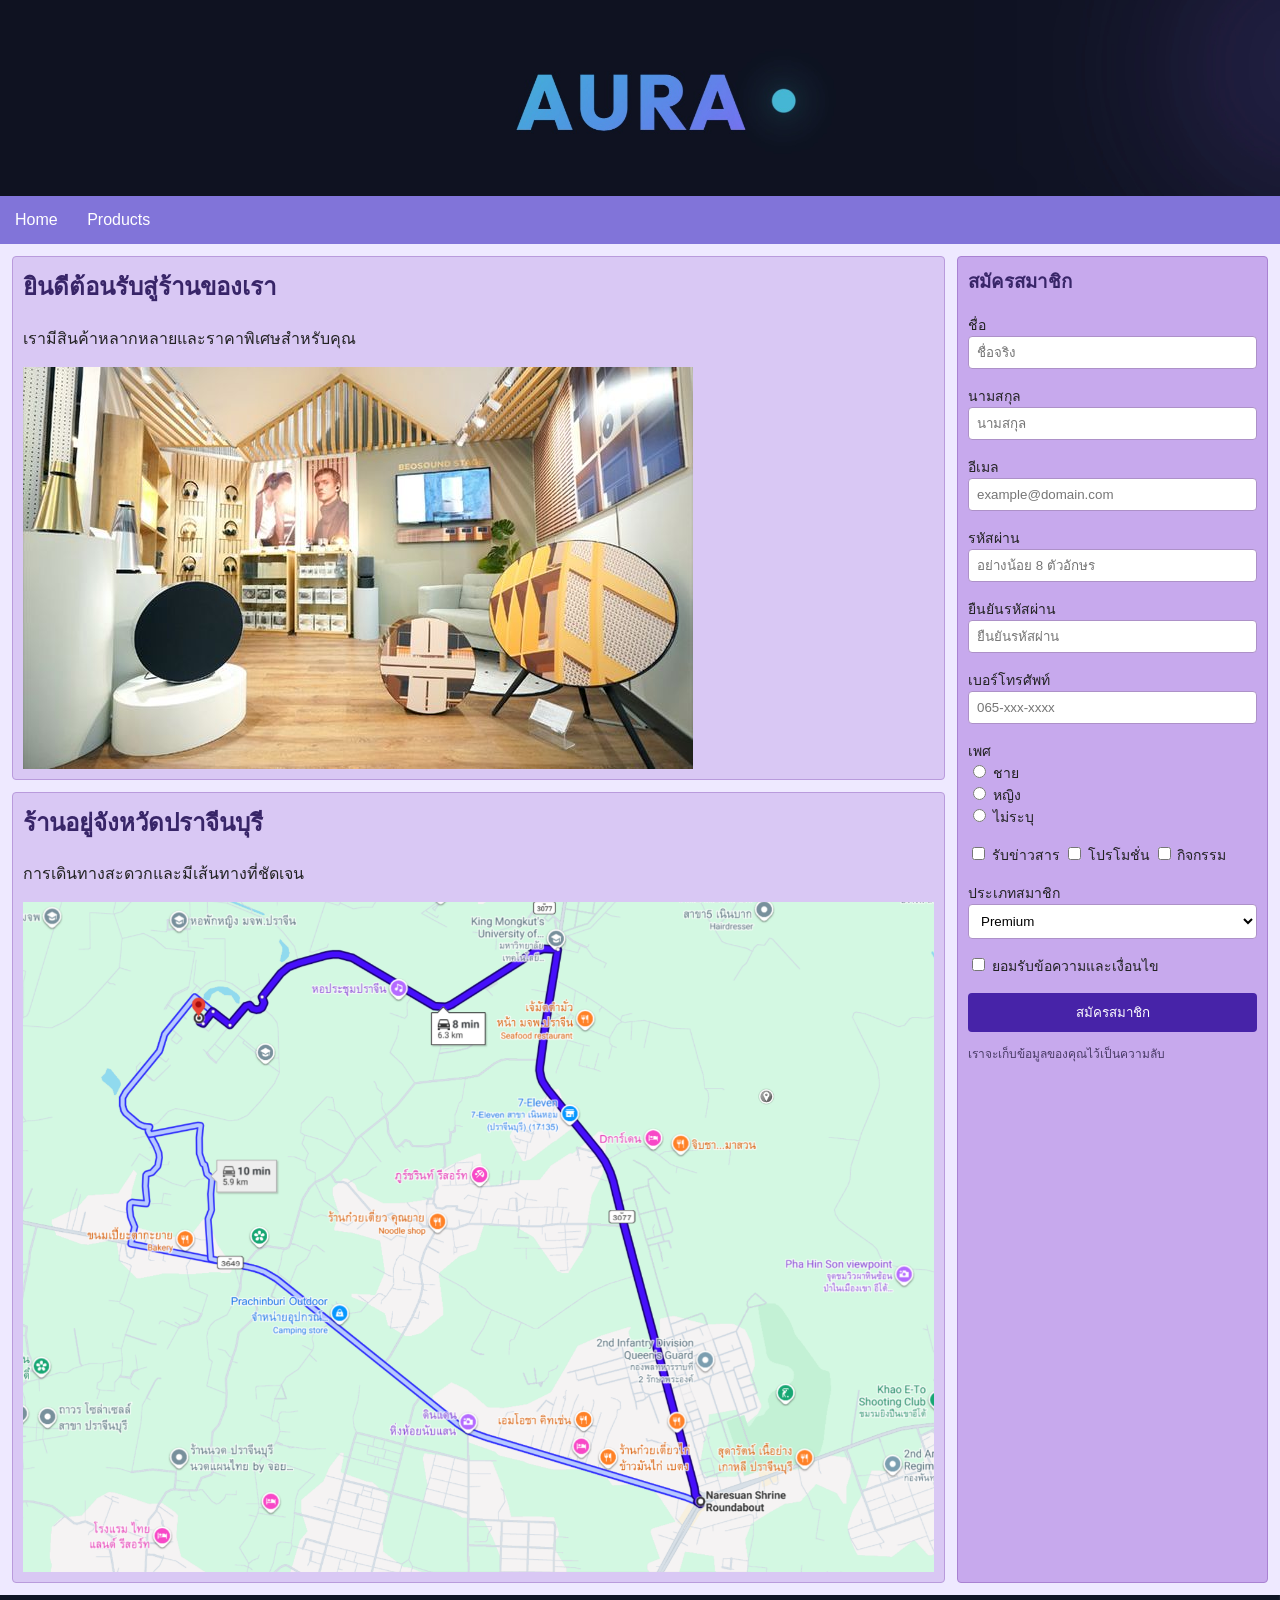
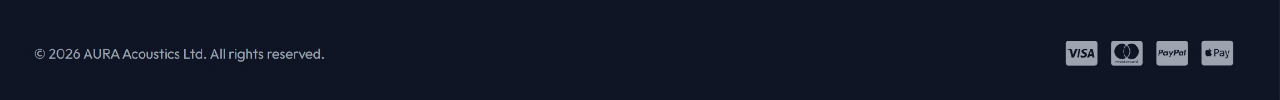
<file: index.html>
<!DOCTYPE html>
<html lang="th">

<head>
    <meta charset="UTF-8">
    <title>AURA Acoustics</title>

    <link rel="stylesheet" href="gridstyle.css">
</head>

<body>

    <div class="container">

        <!-- Header -->
        <header>
            <img src="header.jpg" alt="AURA Acoustics">
        </header>


        <!-- Menu -->
        <nav>
            <a href="index.html">Home</a>
            <a href="product.html">Products</a>
        </nav>


        <!-- Content -->
        <div class="content">

            <!-- ด้านซ้าย -->
            <main>

                <section class="box">

                    <h2>ยินดีต้อนรับสู่ร้านของเรา</h2>

                    <p>
                        เรามีสินค้าหลากหลายและราคาพิเศษสำหรับคุณ
                    </p>

                    <img src="shop.jpg" alt="ร้าน AURA Acoustics">

                </section>


                <section class="box">

                    <h2>ร้านอยู่จังหวัดปราจีนบุรี</h2>

                    <p>
                        การเดินทางสะดวกและมีเส้นทางที่ชัดเจน
                    </p>

                    <img src="map.png" alt="แผนที่ร้าน">

                </section>

            </main>


            <!-- ด้านขวา -->
            <aside>

                <h3>สมัครสมาชิก</h3>

                <form>

                    <label>ชื่อ</label>
                    <br>

                    <input type="text" placeholder="ชื่อจริง">
                    <br><br>


                    <label>นามสกุล</label>
                    <br>

                    <input type="text" placeholder="นามสกุล">
                    <br><br>


                    <label>อีเมล</label>
                    <br>

                    <input type="email" placeholder="example@domain.com">
                    <br><br>


                    <label>รหัสผ่าน</label>
                    <br>

                    <input type="password" placeholder="อย่างน้อย 8 ตัวอักษร">
                    <br><br>


                    <label>ยืนยันรหัสผ่าน</label>
                    <br>

                    <input type="password" placeholder="ยืนยันรหัสผ่าน">
                    <br><br>


                    <label>เบอร์โทรศัพท์</label>
                    <br>

                    <input type="text" placeholder="065-xxx-xxxx">
                    <br><br>


                    <label>เพศ</label>
                    <br>

                    <input type="radio" name="gender">
                    ชาย
                    <br>

                    <input type="radio" name="gender">
                    หญิง
                    <br>

                    <input type="radio" name="gender">
                    ไม่ระบุ

                    <br><br>


                    <input type="checkbox">
                    รับข่าวสาร

                    <input type="checkbox">
                    โปรโมชั่น

                    <input type="checkbox">
                    กิจกรรม

                    <br><br>


                    <label>ประเภทสมาชิก</label>
                    <br>

                    <select>
                        <option>Premium</option>
                        <option>VIP</option>
                        <option>Normal</option>
                    </select>

                    <br><br>


                    <input type="checkbox">
                    ยอมรับข้อความและเงื่อนไข

                    <br><br>


                    <button type="submit">
                        สมัครสมาชิก
                    </button>

                    <br>

                    <p class="small-text">
                        เราจะเก็บข้อมูลของคุณไว้เป็นความลับ
                    </p>

                </form>

            </aside>

        </div>


        <!-- Footer -->
        <footer>

            <img src="footer.jpg" alt="AURA Acoustics">

        </footer>

    </div>

</body>

</html>
</file>
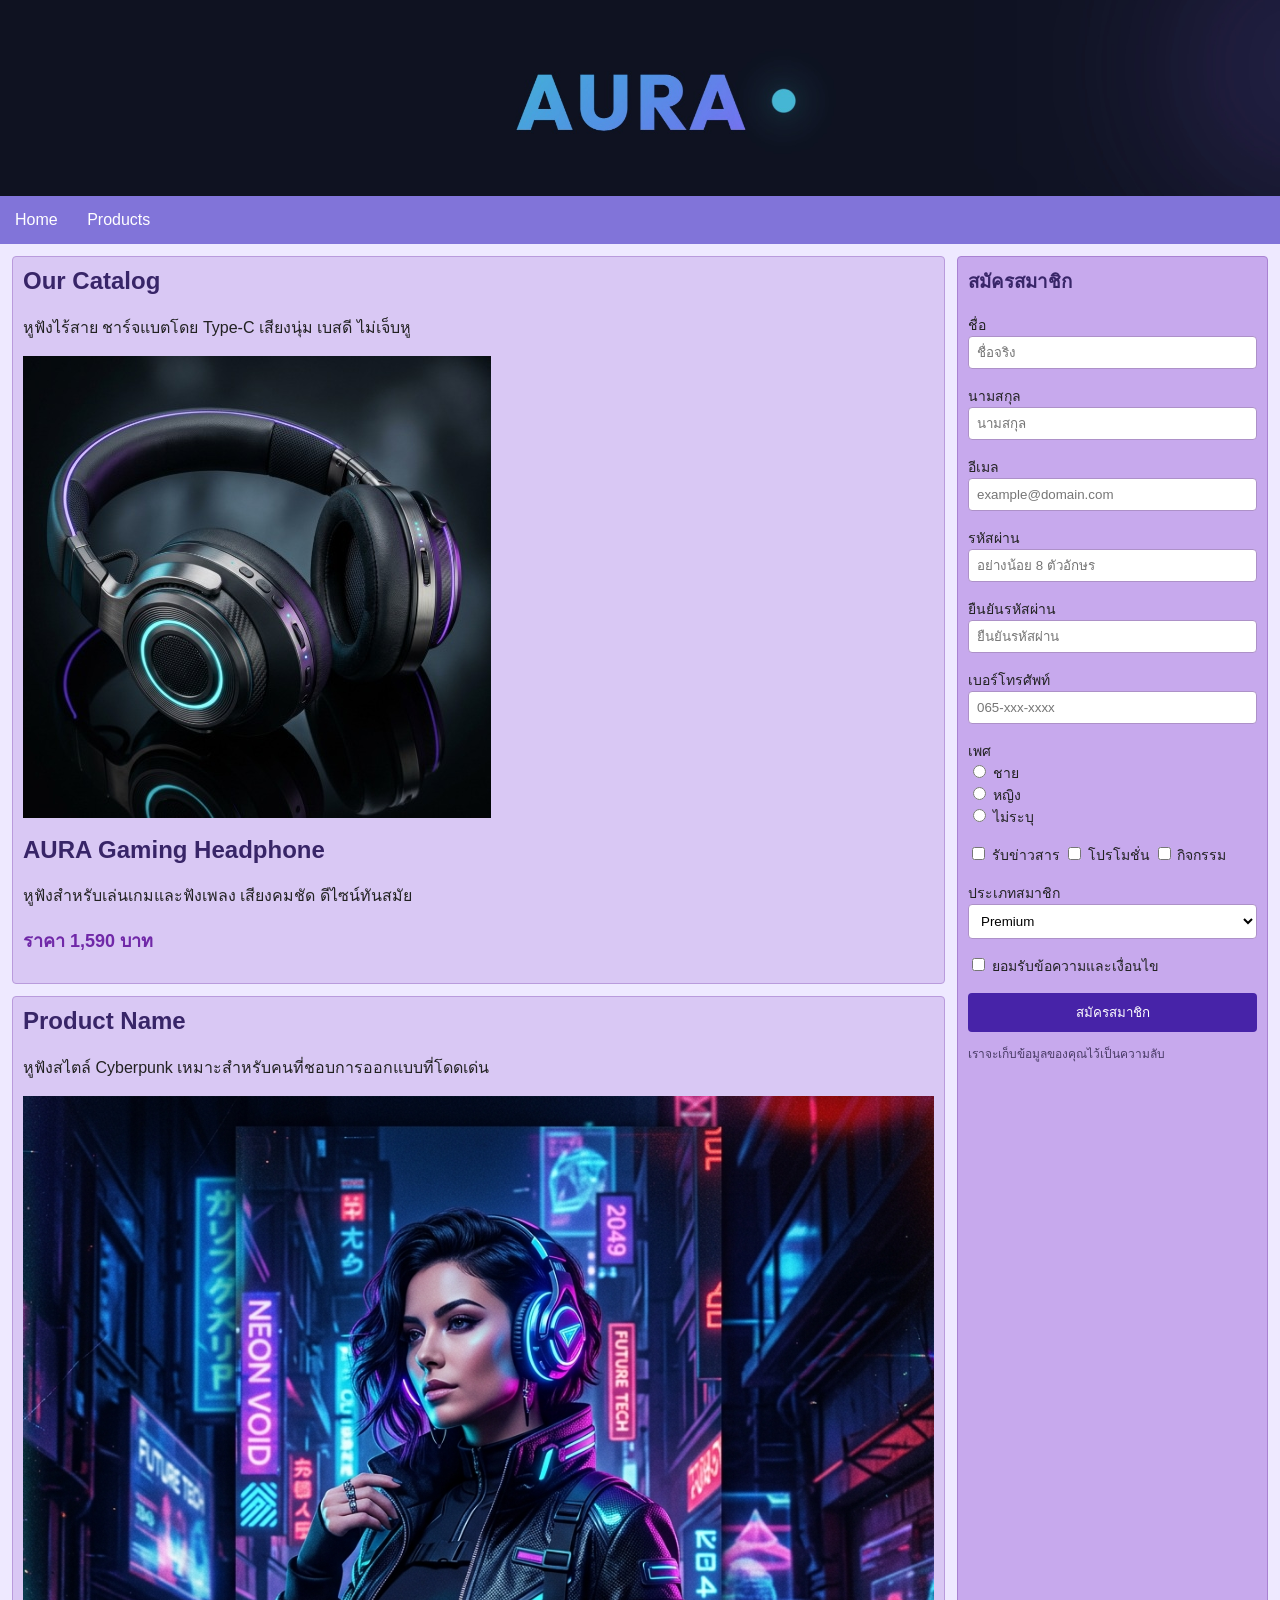
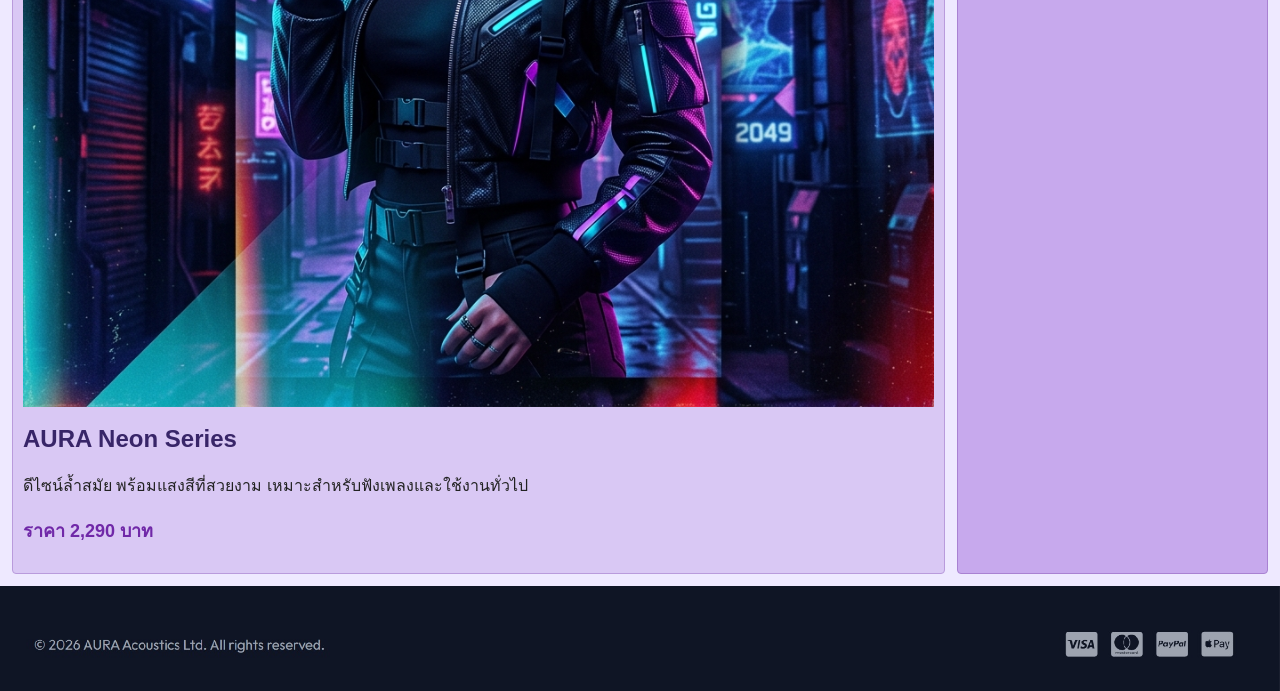
<file: product.html>
<!DOCTYPE html>
<html lang="th">

<head>
    <meta charset="UTF-8">

    <title>AURA Acoustics - Products</title>

    <link rel="stylesheet" href="gridstyle.css">
</head>

<body>

    <div class="container">

        <!-- Header -->
        <header>

            <img src="header.jpg" alt="AURA Acoustics">

        </header>


        <!-- Menu -->
        <nav>

            <a href="index.html">Home</a>

            <a href="product.html">Products</a>

        </nav>


        <!-- Content -->
        <div class="content">

            <!-- ด้านซ้าย -->
            <main>

                <section class="box">

                    <h2>Our Catalog</h2>

                    <p>
                        หูฟังไร้สาย ชาร์จแบตโดย Type-C เสียงนุ่ม เบสดี ไม่เจ็บหู
                    </p>

                    <img src="product1.jpg"
                         alt="AURA Gaming Headphone">

                    <br>

                    <h2>AURA Gaming Headphone</h2>

                    <p>
                        หูฟังสำหรับเล่นเกมและฟังเพลง
                        เสียงคมชัด ดีไซน์ทันสมัย
                    </p>

                    <p class="price">
                        ราคา 1,590 บาท
                    </p>

                </section>


                <section class="box">

                    <h2>Product Name</h2>

                    <p>
                        หูฟังสไตล์ Cyberpunk
                        เหมาะสำหรับคนที่ชอบการออกแบบที่โดดเด่น
                    </p>

                    <img src="product2.jpg"
                         alt="AURA Neon Series">

                    <br>

                    <h2>AURA Neon Series</h2>

                    <p>
                        ดีไซน์ล้ำสมัย พร้อมแสงสีที่สวยงาม
                        เหมาะสำหรับฟังเพลงและใช้งานทั่วไป
                    </p>

                    <p class="price">
                        ราคา 2,290 บาท
                    </p>

                </section>

            </main>


            <!-- ด้านขวา -->
            <aside>

                <h3>สมัครสมาชิก</h3>

                <form>

                    <label>ชื่อ</label>
                    <br>

                    <input type="text" placeholder="ชื่อจริง">
                    <br><br>


                    <label>นามสกุล</label>
                    <br>

                    <input type="text" placeholder="นามสกุล">
                    <br><br>


                    <label>อีเมล</label>
                    <br>

                    <input type="email" placeholder="example@domain.com">
                    <br><br>


                    <label>รหัสผ่าน</label>
                    <br>

                    <input type="password"
                           placeholder="อย่างน้อย 8 ตัวอักษร">
                    <br><br>


                    <label>ยืนยันรหัสผ่าน</label>
                    <br>

                    <input type="password"
                           placeholder="ยืนยันรหัสผ่าน">
                    <br><br>


                    <label>เบอร์โทรศัพท์</label>
                    <br>

                    <input type="text"
                           placeholder="065-xxx-xxxx">
                    <br><br>


                    <label>เพศ</label>
                    <br>

                    <input type="radio" name="gender">
                    ชาย
                    <br>

                    <input type="radio" name="gender">
                    หญิง
                    <br>

                    <input type="radio" name="gender">
                    ไม่ระบุ

                    <br><br>


                    <input type="checkbox">
                    รับข่าวสาร

                    <input type="checkbox">
                    โปรโมชั่น

                    <input type="checkbox">
                    กิจกรรม

                    <br><br>


                    <label>ประเภทสมาชิก</label>
                    <br>

                    <select>
                        <option>Premium</option>
                        <option>VIP</option>
                        <option>Normal</option>
                    </select>

                    <br><br>


                    <input type="checkbox">
                    ยอมรับข้อความและเงื่อนไข

                    <br><br>


                    <button type="submit">
                        สมัครสมาชิก
                    </button>

                    <br>

                    <p class="small-text">
                        เราจะเก็บข้อมูลของคุณไว้เป็นความลับ
                    </p>

                </form>

            </aside>

        </div>


        <!-- Footer -->
        <footer>

            <img src="footer.jpg" alt="AURA Acoustics">

        </footer>

    </div>

</body>

</html>
</file>
<file: gridstyle.css>
body {
    margin: 0;

    font-family: Arial, sans-serif;

    background-color: #eee9ff;

    color: #222;
}


.container {
    display: grid;

    grid-template-columns: 1fr;

    grid-template-rows: auto auto 1fr auto;

    min-height: 100vh;
}


header {
    background-color: #101223;
}

header img {
    width: 100%;

    display: block;
}


nav {
    background-color: #8174d9;

    padding: 15px;
}

nav a {
    color: white;

    text-decoration: none;

    margin-right: 25px;

    font-size: 16px;
}

nav a:hover {
    color: #ffd1ef;
}


.content {
    display: grid;

    grid-template-columns: 3fr 1fr;

    gap: 12px;

    padding: 12px;

    background-color: #eee9ff;
}


main {
    display: grid;

    grid-template-columns: 1fr;

    gap: 12px;
}


.box {
    background-color: #d9c8f4;

    padding: 10px;

    border: 1px solid #b99bdc;

    border-radius: 4px;
}


.box h2 {
    margin-top: 0;

    color: #382568;
}


.box img {
    max-width: 100%;

    display: block;
}


.product-box img {
    width: 290px;

    height: 290px;

    object-fit: cover;
}


.price {
    color: #7028a8;

    font-size: 18px;

    font-weight: bold;
}


aside {
    background-color: #c7a9ed;

    padding: 10px;

    border: 1px solid #a982d2;

    border-radius: 4px;
}


aside h3 {
    color: #382568;

    margin-top: 0;
}


form {
    font-size: 14px;
}


input[type="text"],
input[type="email"],
input[type="password"] {

    width: 100%;

    box-sizing: border-box;

    padding: 8px;

    border: 1px solid #ad91c8;

    border-radius: 4px;

    background-color: white;
}


select {

    width: 100%;

    box-sizing: border-box;

    padding: 8px;

    border: 1px solid #ad91c8;

    border-radius: 4px;

    background-color: white;
}


button {

    width: 100%;

    padding: 9px;

    background-color: #4723a8;

    color: white;

    border: none;

    border-radius: 4px;

    cursor: pointer;
}


button:hover {

    background-color: #7028a8;
}


.small-text {

    font-size: 12px;

    color: #493b66;
}


footer {

    background-color: #101223;
}


footer img {

    width: 100%;

    display: block;
}


@media (max-width: 700px) {

    .content {

        grid-template-columns: 1fr;

    }

    .product-box img {

        width: 100%;

        height: auto;

    }

}
</file>
